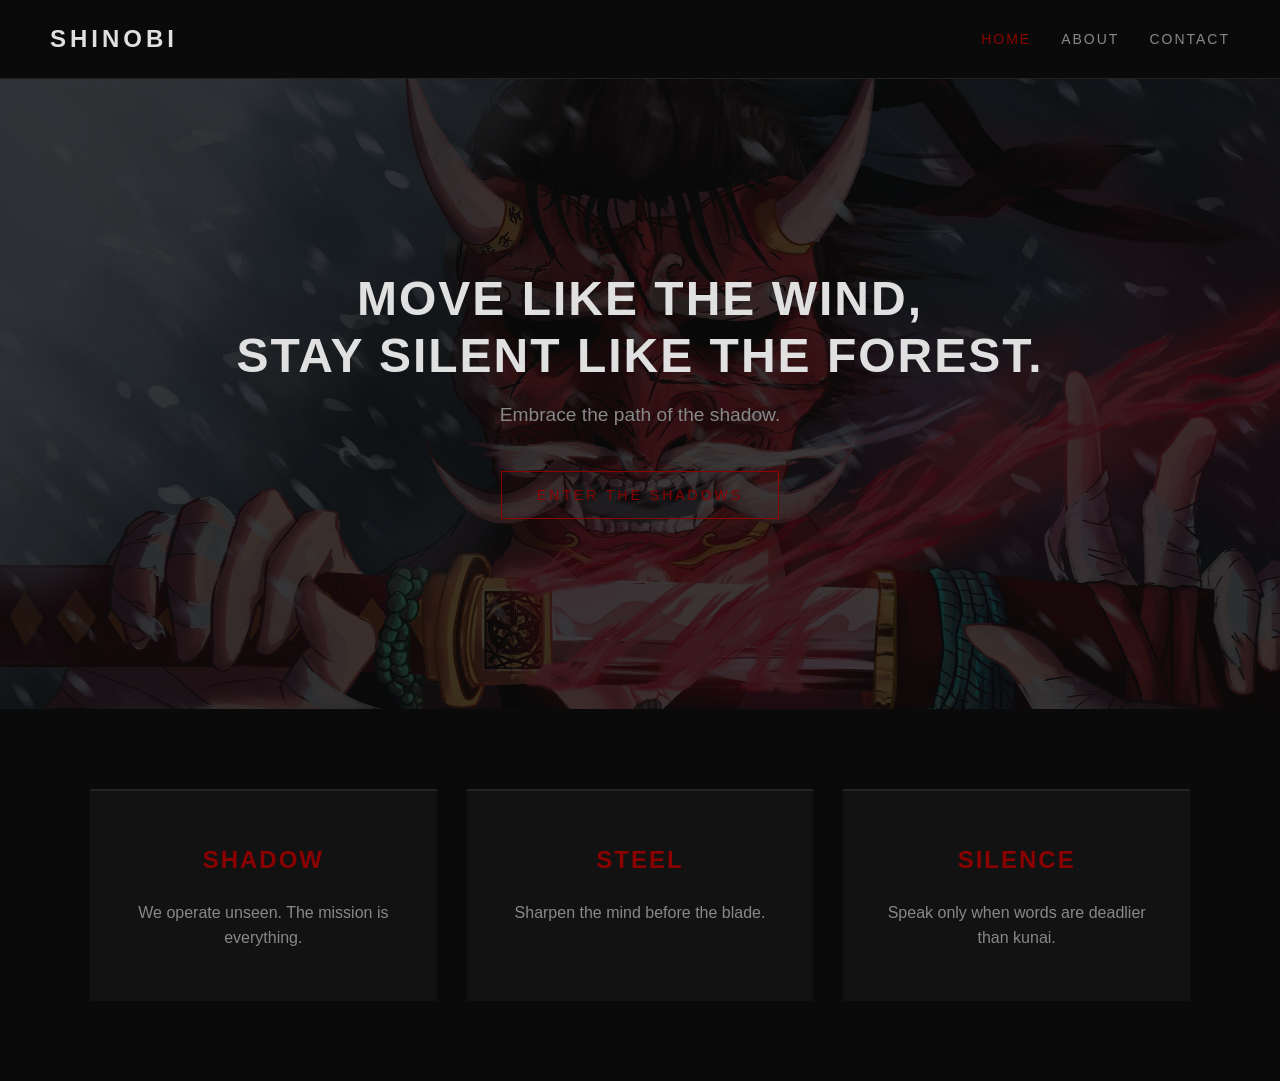
<file: index.html>
<!DOCTYPE html>
<html lang="en">
<head>
    <meta charset="UTF-8">
    <meta name="viewport" content="width=device-width, initial-scale=1.0">
    <title>The Shinobi Way</title>
    <link rel="stylesheet" href="style.css">
</head>
<body>

    <nav class="navbar">
        <div class="logo">SHINOBI</div>
        <ul class="nav-links">
            <li><a href="index.html" class="active">Home</a></li>
            <li><a href="about.html">About</a></li>
            <li><a href="contact.html">Contact</a></li>
        </ul>
    </nav>

    <header class="hero" style="background-image: linear-gradient(rgba(10, 10, 10, 0.8), rgba(10, 10, 10, 0.8)), url('images/image.jpg');">
        <div class="hero-content">
            <h1>Move like the wind,<br>stay silent like the forest.</h1>
            <p>Embrace the path of the shadow.</p>
            <a href="about.html" class="btn">Enter the Shadows</a>
        </div>
    </header>

    <section class="tenets">
        <div class="tenet-card">
            <h2>Shadow</h2>
            <p>We operate unseen. The mission is everything.</p>
        </div>
        <div class="tenet-card">
            <h2>Steel</h2>
            <p>Sharpen the mind before the blade.</p>
        </div>
        <div class="tenet-card">
            <h2>Silence</h2>
            <p>Speak only when words are deadlier than kunai.</p>
        </div>
    </section>

</body>
</html>
</file>
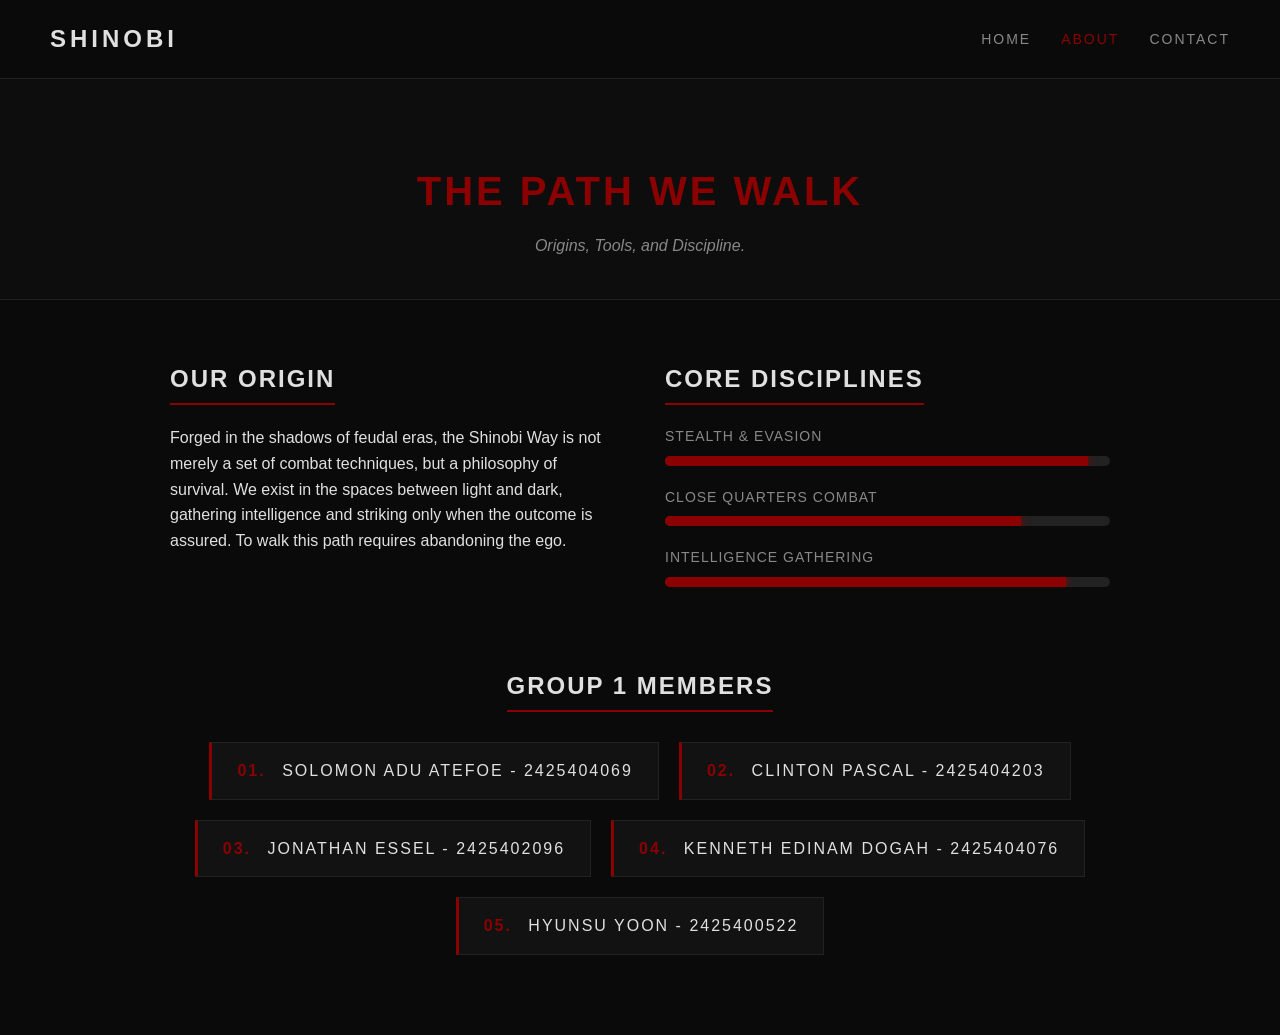
<file: about.html>
<!DOCTYPE html>
<html lang="en">
<head>
    <meta charset="UTF-8">
    <meta name="viewport" content="width=device-width, initial-scale=1.0">
    <title>About - The Shinobi Way</title>
    <link rel="stylesheet" href="style.css">
</head>
<body>

    <nav class="navbar">
        <div class="logo">SHINOBI</div>
        <ul class="nav-links">
            <li><a href="index.html">Home</a></li>
            <li><a href="about.html" class="active">About</a></li>
            <li><a href="contact.html">Contact</a></li>
        </ul>
    </nav>

    <header class="page-header">
        <h1>The Path We Walk</h1>
        <p>Origins, Tools, and Discipline.</p>
    </header>

    <section class="about-content">
        <div class="lore">
            <h2>Our Origin</h2>
            <p>Forged in the shadows of feudal eras, the Shinobi Way is not merely a set of combat techniques, but a philosophy of survival. We exist in the spaces between light and dark, gathering intelligence and striking only when the outcome is assured. To walk this path requires abandoning the ego.</p>
        </div>

        <div class="skills">
            <h2>Core Disciplines</h2>
            
            <div class="skill-bar">
                <span class="skill-label">Stealth & Evasion</span>
                <div class="bar-container"><div class="bar-fill" style="width: 95%;"></div></div>
            </div>

            <div class="skill-bar">
                <span class="skill-label">Close Quarters Combat</span>
                <div class="bar-container"><div class="bar-fill" style="width: 80%;"></div></div>
            </div>

            <div class="skill-bar">
                <span class="skill-label">Intelligence Gathering</span>
                <div class="bar-container"><div class="bar-fill" style="width: 90%;"></div></div>
            </div>
        </div>
    </section>

    <section class="team-section">
        <h2>Group 1 Members</h2>
        <ul class="member-list">
            <li><span class="member-num">01.</span> Solomon Adu Atefoe - 2425404069</li>
            <li><span class="member-num">02.</span> Clinton Pascal - 2425404203</li>
            <li><span class="member-num">03.</span> Jonathan Essel - 2425402096</li>
            <li><span class="member-num">04.</span> Kenneth Edinam Dogah - 2425404076</li>
            <li><span class="member-num">05.</span> Hyunsu Yoon - 2425400522</li>
        </ul>
    </section>

</body>
</html>
</file>
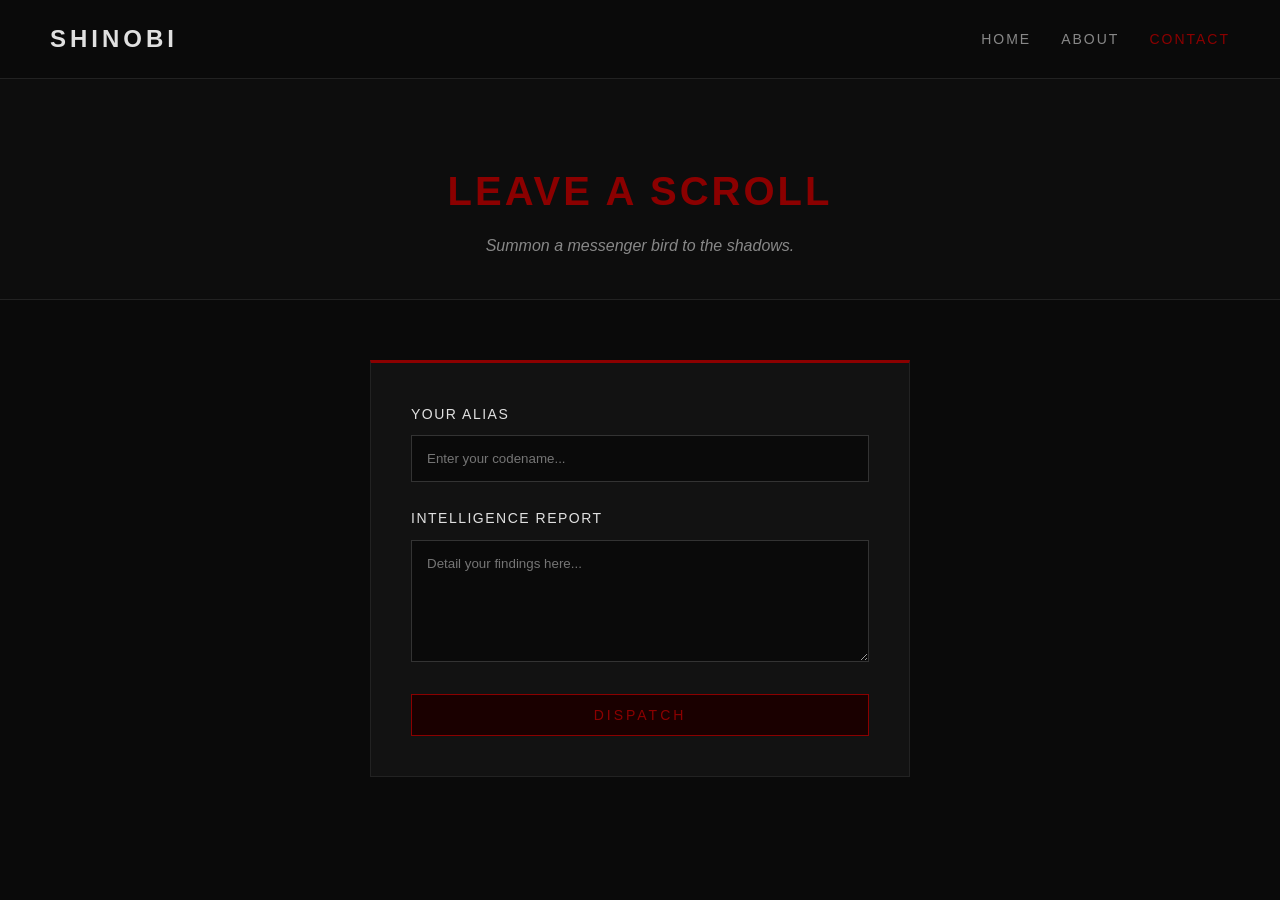
<file: contact.html>
<!DOCTYPE html>
<html lang="en">
<head>
    <meta charset="UTF-8">
    <meta name="viewport" content="width=device-width, initial-scale=1.0">
    <title>Contact - The Shinobi Way</title>
    <link rel="stylesheet" href="style.css">
</head>
<body>

    <nav class="navbar">
        <div class="logo">SHINOBI</div>
        <ul class="nav-links">
            <li><a href="index.html">Home</a></li>
            <li><a href="about.html">About</a></li>
            <li><a href="contact.html" class="active">Contact</a></li>
        </ul>
    </nav>

    <header class="page-header">
        <h1>Leave a Scroll</h1>
        <p>Summon a messenger bird to the shadows.</p>
    </header>

    <section class="contact-section">
        <form class="scroll-form" action="#" method="POST">
            <div class="form-group">
                <label for="alias">Your Alias</label>
                <input type="text" id="alias" name="alias" placeholder="Enter your codename..." required>
            </div>

            <div class="form-group">
                <label for="report">Intelligence Report</label>
                <textarea id="report" name="report" rows="6" placeholder="Detail your findings here..." required></textarea>
            </div>

            <button type="submit" class="btn">Dispatch</button>
        </form>
    </section>

</body>
</html>
</file>
<file: style.css>
:root {
    --bg-color: #0a0a0a;
    --card-bg: #121212;
    --text-main: #e0e0e0;
    --text-muted: #888888;
    --accent-crimson: #8b0000;
}

* {
    margin: 0;
    padding: 0;
    box-sizing: border-box;
    font-family: 'Segoe UI', Tahoma, Geneva, Verdana, sans-serif;
}

body {
    background-color: var(--bg-color);
    color: var(--text-main);
    line-height: 1.6;
}

.navbar {
    display: flex;
    justify-content: space-between;
    align-items: center;
    padding: 20px 50px;
    background-color: rgba(10, 10, 10, 0.95);
    border-bottom: 1px solid #222;
}

.logo {
    font-size: 24px;
    font-weight: bold;
    letter-spacing: 4px;
    color: var(--text-main);
}

.nav-links {
    list-style: none;
    display: flex;
    gap: 30px;
}

.nav-links a {
    text-decoration: none;
    color: var(--text-muted);
    text-transform: uppercase;
    font-size: 14px;
    letter-spacing: 2px;
    transition: color 0.3s ease;
}

.nav-links a:hover, .nav-links a.active {
    color: var(--accent-crimson);
}

.hero {
    height: 70vh;
    background-size: cover;
    background-position: center;
    display: flex;
    justify-content: center;
    align-items: center;
    text-align: center;
    padding: 0 20px;
}

.hero-content h1 {
    font-size: 3rem;
    margin-bottom: 15px;
    text-transform: uppercase;
    letter-spacing: 2px;
    line-height: 1.2;
}

.hero-content p {
    font-size: 1.2rem;
    color: var(--text-muted);
    margin-bottom: 40px;
}

.btn {
    display: inline-block;
    padding: 12px 35px;
    background-color: transparent;
    color: var(--accent-crimson);
    text-decoration: none;
    border: 1px solid var(--accent-crimson);
    text-transform: uppercase;
    letter-spacing: 3px;
    font-size: 14px;
    transition: all 0.3s ease;
}

.btn:hover {
    background-color: var(--accent-crimson);
    color: var(--text-main);
    box-shadow: 0 0 15px rgba(139, 0, 0, 0.5);
}
:root {
    --bg-color: #0a0a0a;
    --card-bg: #121212;
    --text-main: #e0e0e0;
    --text-muted: #888888;
    --accent-crimson: #8b0000;
}

* {
    margin: 0;
    padding: 0;
    box-sizing: border-box;
    font-family: 'Segoe UI', Tahoma, Geneva, Verdana, sans-serif;
}

body {
    background-color: var(--bg-color);
    color: var(--text-main);
    line-height: 1.6;
}

.navbar {
    display: flex;
    justify-content: space-between;
    align-items: center;
    padding: 20px 50px;
    background-color: rgba(10, 10, 10, 0.95);
    border-bottom: 1px solid #222;
}

.logo {
    font-size: 24px;
    font-weight: bold;
    letter-spacing: 4px;
    color: var(--text-main);
}

.nav-links {
    list-style: none;
    display: flex;
    gap: 30px;
}

.nav-links a {
    text-decoration: none;
    color: var(--text-muted);
    text-transform: uppercase;
    font-size: 14px;
    letter-spacing: 2px;
    transition: color 0.3s ease;
}

.nav-links a:hover, .nav-links a.active {
    color: var(--accent-crimson);
}

.hero {
    height: 70vh;
    background-size: cover;
    background-position: center;
    display: flex;
    justify-content: center;
    align-items: center;
    text-align: center;
    padding: 0 20px;
}

.hero-content h1 {
    font-size: 3rem;
    margin-bottom: 15px;
    text-transform: uppercase;
    letter-spacing: 2px;
    line-height: 1.2;
}

.hero-content p {
    font-size: 1.2rem;
    color: var(--text-muted);
    margin-bottom: 40px;
}

.btn {
    display: inline-block;
    padding: 12px 35px;
    background-color: transparent;
    color: var(--accent-crimson);
    text-decoration: none;
    border: 1px solid var(--accent-crimson);
    text-transform: uppercase;
    letter-spacing: 3px;
    font-size: 14px;
    transition: all 0.3s ease;
}

.btn:hover {
    background-color: var(--accent-crimson);
    color: var(--text-main);
    box-shadow: 0 0 15px rgba(139, 0, 0, 0.5);
}

.tenets {
    display: grid;
    grid-template-columns: repeat(auto-fit, minmax(250px, 1fr));
    gap: 30px;
    padding: 80px 50px;
    max-width: 1200px;
    margin: 0 auto;
}

.tenet-card {
    background-color: var(--card-bg);
    padding: 50px 30px;
    text-align: center;
    border-top: 2px solid #222;
    transition: border-top-color 0.4s ease, transform 0.4s ease;
}

.tenet-card:hover {
    border-top-color: var(--accent-crimson);
    transform: translateY(-5px);
}

.tenet-card h2 {
    color: var(--accent-crimson);
    margin-bottom: 20px;
    text-transform: uppercase;
    letter-spacing: 2px;
    font-size: 1.5rem;
}

.tenet-card p {
    color: var(--text-muted);
}

.page-header {
    text-align: center;
    padding: 80px 20px 40px;
    background-color: #0d0d0d;
    border-bottom: 1px solid #222;
}

.page-header h1 {
    color: var(--accent-crimson);
    text-transform: uppercase;
    letter-spacing: 3px;
    font-size: 2.5rem;
    margin-bottom: 10px;
}

.page-header p {
    color: var(--text-muted);
    font-style: italic;
}

.about-content {
    display: grid;
    grid-template-columns: repeat(auto-fit, minmax(300px, 1fr));
    gap: 50px;
    max-width: 1000px;
    margin: 60px auto;
    padding: 0 30px;
}

.lore h2, .skills h2 {
    color: var(--text-main);
    text-transform: uppercase;
    letter-spacing: 2px;
    margin-bottom: 20px;
    border-bottom: 2px solid var(--accent-crimson);
    display: inline-block;
    padding-bottom: 5px;
}

.skill-bar {
    margin-bottom: 20px;
}

.skill-label {
    display: block;
    margin-bottom: 8px;
    color: var(--text-muted);
    font-size: 14px;
    text-transform: uppercase;
    letter-spacing: 1px;
}

.bar-container {
    width: 100%;
    background-color: #222;
    height: 10px;
    border-radius: 5px;
    overflow: hidden;
}

.bar-fill {
    height: 100%;
    background-color: var(--accent-crimson);
    box-shadow: 0 0 10px var(--accent-crimson);
}

.contact-section {
    max-width: 600px;
    margin: 60px auto;
    padding: 0 30px;
}

.scroll-form {
    background-color: var(--card-bg);
    padding: 40px;
    border: 1px solid #222;
    border-top: 3px solid var(--accent-crimson);
}

.form-group {
    margin-bottom: 25px;
}

.form-group label {
    display: block;
    margin-bottom: 10px;
    color: var(--text-main);
    text-transform: uppercase;
    letter-spacing: 1.5px;
    font-size: 14px;
}

.form-group input, 
.form-group textarea {
    width: 100%;
    padding: 15px;
    background-color: #0a0a0a;
    border: 1px solid #333;
    color: var(--text-main);
    font-family: inherit;
    transition: border-color 0.3s ease;
}

.form-group input:focus, 
.form-group textarea:focus {
    outline: none;
    border-color: var(--accent-crimson);
}

.scroll-form .btn {
    width: 100%;
    cursor: pointer;
    background-color: #1a0000;
}
.team-section {
    max-width: 1000px;
    margin: 40px auto 80px; 
    padding: 0 30px;
    text-align: center;
}

.team-section h2 {
    color: var(--text-main);
    text-transform: uppercase;
    letter-spacing: 2px;
    margin-bottom: 30px;
    border-bottom: 2px solid var(--accent-crimson);
    display: inline-block;
    padding-bottom: 5px;
}

.member-list {
    list-style: none;
    display: flex;
    flex-wrap: wrap;
    justify-content: center;
    gap: 20px;
}

.member-list li {
    background-color: var(--card-bg);
    padding: 15px 25px;
    border: 1px solid #222;
    border-left: 3px solid var(--accent-crimson);
    color: var(--text-main);
    font-size: 1rem;
    text-transform: uppercase;
    letter-spacing: 2px;
    transition: transform 0.3s ease, box-shadow 0.3s ease;
    cursor: default;
}

.member-list li:hover {
    transform: translateX(5px);
    box-shadow: -2px 2px 10px rgba(139, 0, 0, 0.2);
}

.member-num {
    color: var(--accent-crimson);
    margin-right: 10px;
    font-weight: bold;
  }
.tenets {
    display: grid;
    grid-template-columns: repeat(auto-fit, minmax(250px, 1fr));
    gap: 30px;
    padding: 80px 50px;
    max-width: 1200px;
    margin: 0 auto;
}

.tenet-card {
    background-color: var(--card-bg);
    padding: 50px 30px;
    text-align: center;
    border-top: 2px solid #222;
    transition: border-top-color 0.4s ease, transform 0.4s ease;
}

.tenet-card:hover {
    border-top-color: var(--accent-crimson);
    transform: translateY(-5px);
}

.tenet-card h2 {
    color: var(--accent-crimson);
    margin-bottom: 20px;
    text-transform: uppercase;
    letter-spacing: 2px;
    font-size: 1.5rem;
}

.tenet-card p {
    color: var(--text-muted);
}

.page-header {
    text-align: center;
    padding: 80px 20px 40px;
    background-color: #0d0d0d;
    border-bottom: 1px solid #222;
}

.page-header h1 {
    color: var(--accent-crimson);
    text-transform: uppercase;
    letter-spacing: 3px;
    font-size: 2.5rem;
    margin-bottom: 10px;
}

.page-header p {
    color: var(--text-muted);
    font-style: italic;
}

.about-content {
    display: grid;
    grid-template-columns: repeat(auto-fit, minmax(300px, 1fr));
    gap: 50px;
    max-width: 1000px;
    margin: 60px auto;
    padding: 0 30px;
}

.lore h2, .skills h2 {
    color: var(--text-main);
    text-transform: uppercase;
    letter-spacing: 2px;
    margin-bottom: 20px;
    border-bottom: 2px solid var(--accent-crimson);
    display: inline-block;
    padding-bottom: 5px;
}

.skill-bar {
    margin-bottom: 20px;
}

.skill-label {
    display: block;
    margin-bottom: 8px;
    color: var(--text-muted);
    font-size: 14px;
    text-transform: uppercase;
    letter-spacing: 1px;
}

.bar-container {
    width: 100%;
    background-color: #222;
    height: 10px;
    border-radius: 5px;
    overflow: hidden;
}

.bar-fill {
    height: 100%;
    background-color: var(--accent-crimson);
</file>
